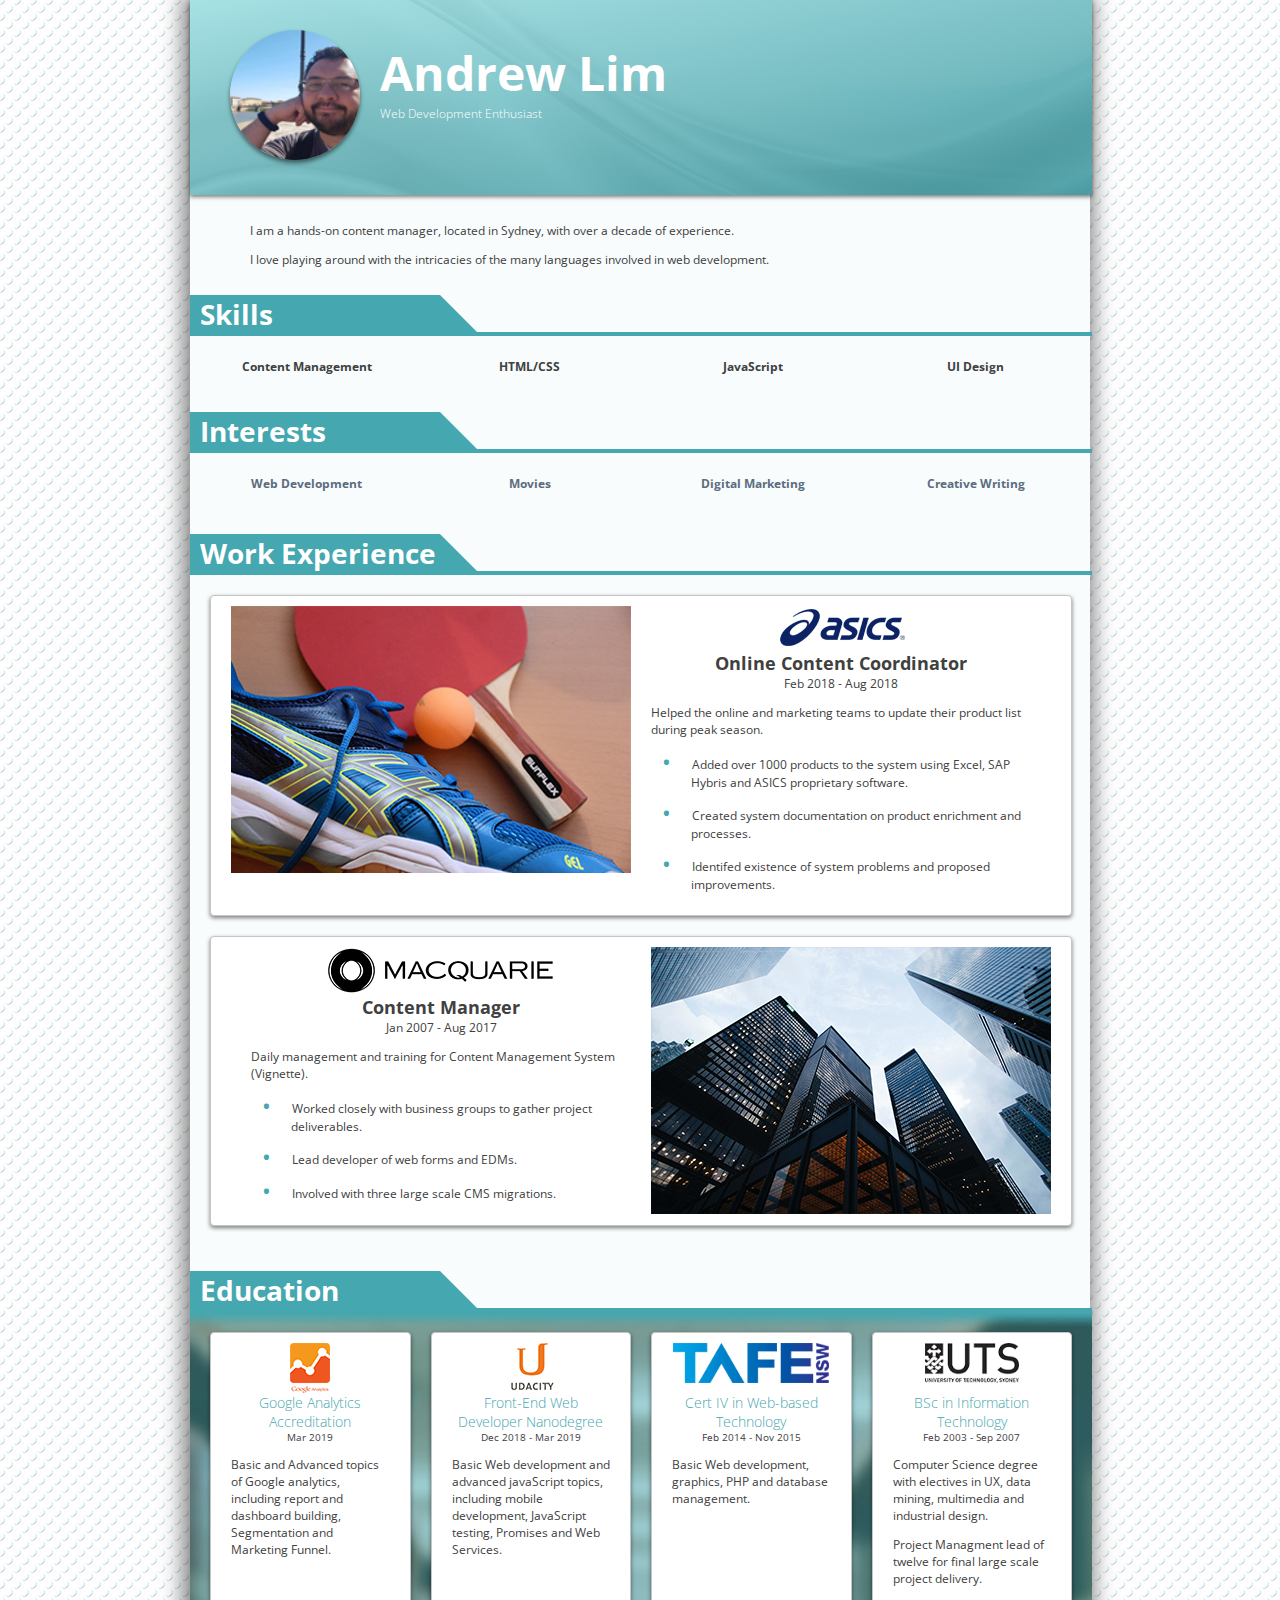
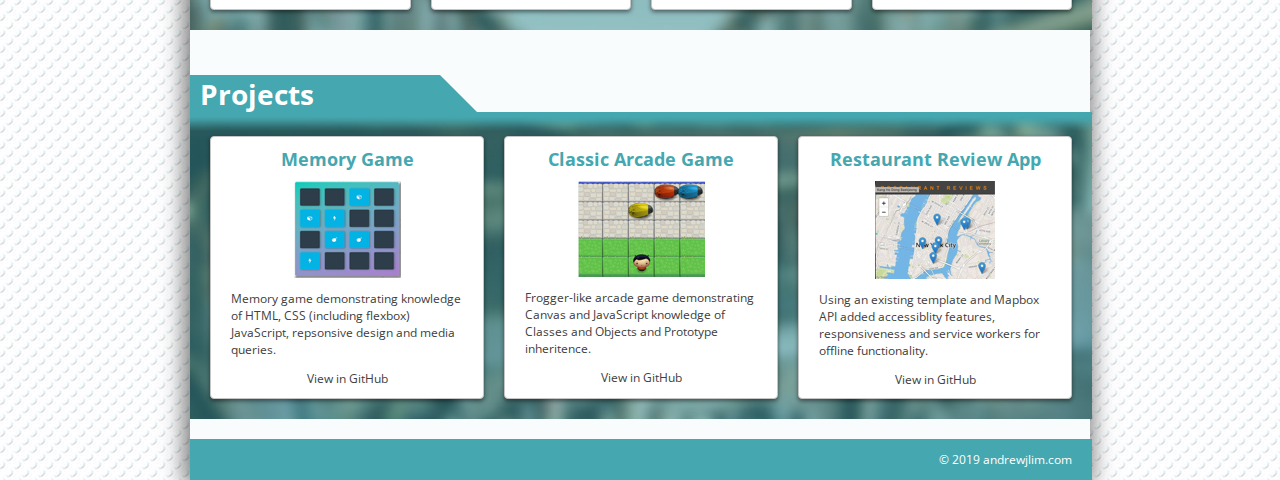
<file: index.html>
<!DOCTYPE html>
	<head>
		<meta charset="utf-8">
		<meta http-equiv="X-UA-Compatible" content="IE=edge">
		<title>Andrew J Lim | Personal Website</title>
		<meta name="description" content="">
		<meta name="viewport" content="width=device-width, initial-scale=1">
		<!-- <link rel="stylesheet" href="https://pro.fontawesome.com/releases/v5.8.0/css/all.css" integrity="sha384-/pOR6TNYPdUaQQQRKQ4XHznZ4U2K/Lscb3u6jshUngC/31fLTuyX9FZb24gp4O3J" crossorigin="anonymous"> -->
		<link rel="stylesheet" href="https://use.fontawesome.com/releases/v5.8.0/css/all.css" integrity="sha384-Mmxa0mLqhmOeaE8vgOSbKacftZcsNYDjQzuCOm6D02luYSzBG8vpaOykv9lFQ51Y" crossorigin="anonymous">
		<link href="https://fonts.googleapis.com/css?family=Open+Sans" rel="stylesheet">
		<link href='http://fonts.googleapis.com/css?family=Open+Sans:700italic,700' rel='stylesheet' type='text/css'>  
		<link rel="stylesheet" href="./furniture/css/main.css">
	</head>
	<body>
		<div id="container">
			<header>
				<div class="header-text">
					<h1>Andrew Lim</h1>
					<h6>Web Development Enthusiast</h6>
				</div>
				<img id="my-picture" src="./furniture/img/me_100px.jpg">
				<ul class="contact-icons">
					<li><a href="https://github.com/git-andrewjlim"><i class="fab fa-github-square fa-5x"></i></a></li>
					<li><a href="https://www.linkedin.com/in/ajlim/"><i class="fab fa-linkedin fa-5x"></i></a></li>
					<li><a href="mailto:andrewjlim@outlook.com"><i class="fas fa-envelope-square fa-5x"></i></a></li>
					<li><a href="tel:0418689745"><i class="fas fa-phone-square fa-5x"></i></a></li>
				</ul>
			</header>
			<main>
				<section class="about-me">
					<p>I am a hands-on content manager, located in Sydney, with over a decade of experience.</p>
					<p>I love playing around with the intricacies of the many languages involved in web development.</p>
				</section>
				<section class="skills">
					<h2>Skills</h2><div class="heading-triangle"></div>
					<div class="heading-divider"></div>
					<ul class="skills-list">
						<li><span class="collapse-icon"><i class="fas fa-square fa-5x"></i><i class="fas fa-cogs fa-3x"></i></span><span class="icon-text">Content Management</span></li>
						<li><span class="collapse-icon"><i class="fas fa-square fa-5x"></i><i class="fas fa-code fa-3x"></i></span><span class="icon-text">HTML/CSS</span></li>
						<li><i class="fab fa-js-square fa-5x"></i><span class="icon-text">JavaScript</span></li>
						<li><span class="collapse-icon"><i class="fas fa-square fa-5x"></i><i class="fas fa-paint-brush fa-3x"></i></span><span class="icon-text">UI Design</span></li>
					</ul>
				</section>
				<section class="work-experience">
					<h2>Work Experience</h2><div class="heading-triangle"></div>
					<div class="heading-divider"></div>
					<div class="articles">
						<article>
							<div class="asics-article-image"></div>
							<div class="article-copy">
								<img class="company-logo" src="./furniture/img/asics-logo.png" alt="Asics logo">
								<h3>Online Content Coordinator</h3>
								<div class="work-date">Feb 2018 - Aug 2018</div>
								<p>Helped the online and marketing teams to update their product list during peak season.</p>
								<ul>
									<li>Added over 1000 products to the system using Excel, SAP Hybris and ASICS proprietary software.</li>
									<li>Created system documentation on product enrichment and processes.</li>
									<li>Identifed existence of system problems and proposed improvements.</li>
								</ul>
							</div>
						</article>
						<article>
							<div class="macquarie-article-image"></div>
							<div class="article-copy">
								<img class="company-logo" src="./furniture/img/macquarie-logo.png" alt="Macquarie Group logo">
								<h3>Content Manager</h3>
								<div class="work-date">Jan 2007 - Aug 2017</div>
								<p>Daily management and training for Content Management System (Vignette).</p>
								<ul>
									<li>Worked closely with business groups to gather project deliverables.</li>
									<li>Lead developer of web forms and EDMs.</li>
									<li>Involved with three large scale CMS migrations.</li>
								</ul>
							</div>
						</article>
					</div>
				</section>
				<section class="education">
					<h2>Education</h2><div class="heading-triangle"></div>
					<div class="heading-divider"></div>
					<div class="articles">
						<article>
							<img class="company-logo left-logo" src="./furniture/img/google-analytics-logo.png" alt="Google Analytics logo">
							<h3>Google Analytics Accreditation</h3>
							<div class="work-date">Mar 2019</div>
							<p>Basic and Advanced topics of Google analytics, including report and dashboard building, Segmentation and Marketing Funnel.</p>
						</article>
						<article>
							<img class="company-logo left-logo" src="./furniture/img/udacity-logo.png" alt="Udacity logo">
							<h3>Front-End Web Developer Nanodegree</h3>
							<div class="work-date">Dec 2018 - Mar 2019</div>
							<p>Basic Web development and advanced javaScript topics, including mobile development, JavaScript testing, Promises and Web Services.</p>
						</article>
						<article>
							<img class="company-logo" height="20px" src="./furniture/img/tafe-nsw-logo.png" alt="TAFE logo">
							<h3>Cert IV in Web-based Technology</h3>
							<div class="work-date">Feb 2014 - Nov 2015</div>
							<p>Basic Web development, graphics, PHP and database management.</p>
						</article>
						<article>
							<img class="company-logo" height="40px" src="./furniture/img/uts-logo.png" alt="UTS logo">
							<h3>BSc in Information Technology</h3>
							<div class="work-date">Feb 2003 - Sep 2007</div>
							<p>Computer Science degree with electives in UX, data mining, multimedia and industrial design.</p>
							<p>Project Managment lead of twelve for final large scale project delivery.</p>
						</article>
					</div>
				</section>
				<section class="projects">
					<h2>Projects</h2><div class="heading-triangle"></div>
					<div class="heading-divider"></div>
					<div class="articles">
						<article>
							<h3>Memory Game</h3>
							<img class="company-logo" src="./furniture/img/memory-game.png" alt="Image of memory game">
							<p>Memory game demonstrating knowledge of HTML, CSS (including flexbox) JavaScript, repsonsive design and media queries.</p>
							<a class="github-link" href="https://github.com/git-andrewjlim/fend-nanodegree-memory-game"><i class="fab fa-github-square fa-3x"></i><span class="view-in-github">View in GitHub</span></a>
						</article>
						<article>
							<h3>Classic Arcade Game</h3>
							<img class="company-logo" src="./furniture/img/classic-arcade-game.png" alt="Image of classic arcade game">
							<p>Frogger-like arcade game demonstrating Canvas and JavaScript knowledge of Classes and Objects and Prototype inheritence.</p>
							<a class="github-link" href="https://github.com/git-andrewjlim/fend-nanodegree-classic-arcade-game"><i class="fab fa-github-square fa-3x"></i><span class="view-in-github">View in GitHub</span></a>
						</article>
						<article>
							<h3>Restaurant Review App</h3>
							<img class="company-logo" src="./furniture/img/restaurant-review-app.png" alt="Image of restaurant review app">
							<p>Using an existing template and Mapbox API added accessiblity features, responsiveness and service workers for offline functionality.</p>
							<a class="github-link" href="https://github.com/git-andrewjlim/fend-nanodegree-restaurant-review-app"><i class="fab fa-github-square fa-3x"></i><span class="view-in-github">View in GitHub</span></a>
						</article>
					</div>
				</section>
				<section class="interests">
					<h2>Interests</h2><div class="heading-triangle"></div>
					<div class="heading-divider"></div>
					<ul class="skills-list">
						<li><i class="fas fa-desktop fa-3x"></i><span class="icon-text">Web Development</span></li>
						<li><i class="fas fa-video fa-3x"></i><span class="icon-text">Movies</span></li>
						<li><i class="far fa-chart-bar fa-3x"></i><span class="icon-text">Digital Marketing</span></li>
						<li><i class="fas fa-pencil-alt fa-3x"></i><span class="icon-text">Creative Writing</span></li>
						</ul>
				</section>
			</main>
			<footer>
				<p>&copy; <span id="copyright-date">2019</span> andrewjlim.com</p>
			</footer>
		</div>
	</body>
</html>
</file>
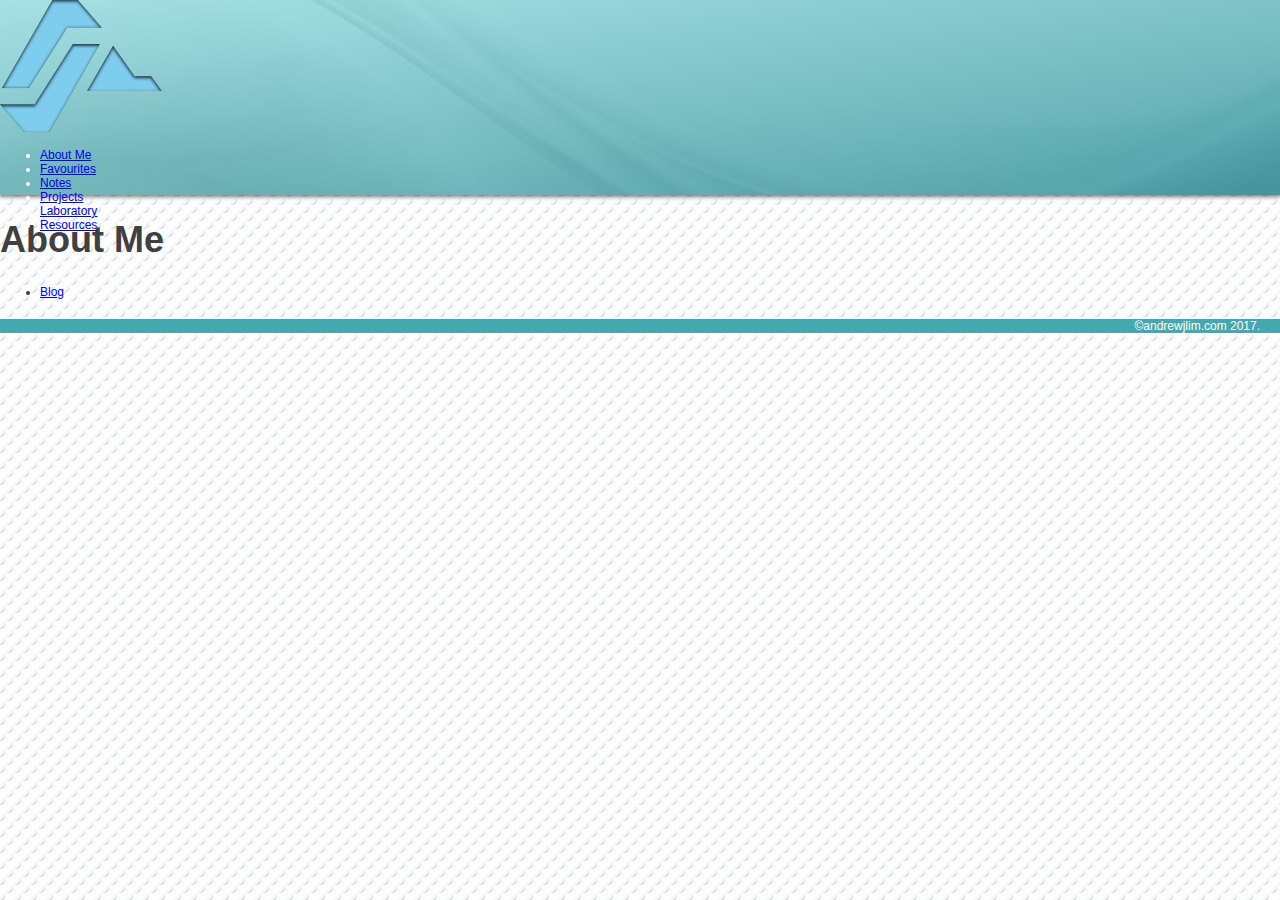
<file: aboutme.html>
<!DOCTYPE html>
<html lang="en">
	<head>
		<title>AJL | About Me</title>
		<link rel="stylesheet" href="furniture/css/main.css">
		<link href="https://fonts.googleapis.com/css?family=Raleway" rel="stylesheet">
		<script src="https://code.jquery.com/jquery-3.2.1.min.js"
  				integrity="sha256-hwg4gsxgFZhOsEEamdOYGBf13FyQuiTwlAQgxVSNgt4="
  				crossorigin="anonymous"></script>
		<script src="furniture/js/main.js"></script>
		<script defer src="furniture/js/solid.js"></script>
  		<script defer src="furniture/js/fontawesome.js"></script>
	</head>

	<body>
		
		<header>
			<a href="index.html"><img class="logo" src="furniture/img/logo.png" alt="Andrew J Lim Personal Website"></a>
			<nav>
				<ul>
					<li><a href="aboutme.html" class="current">About Me</a></li>
					<li><a href="favourites.html">Favourites</a></li>
					<li><a href="notes.html">Notes</a></li>
					<li><a href="projects.html">Projects</a></li>
					<li><a href="laboratory.html">Laboratory</a></li>
					<li><a href="resources.html">Resources</a></li>
				</ul>
			</nav>
		</header>
		<div class="wrap">
			<h1>About Me</h1>
			<p>
				<ul>
					<li><a href="https://andrewjuhanlim.wordpress.com/">Blog</a></li>
				</ul>
			</p>
		</div>

		<footer>
			&copy;andrewjlim.com 2017.
		</footer>
	</body>

</html>
</file>
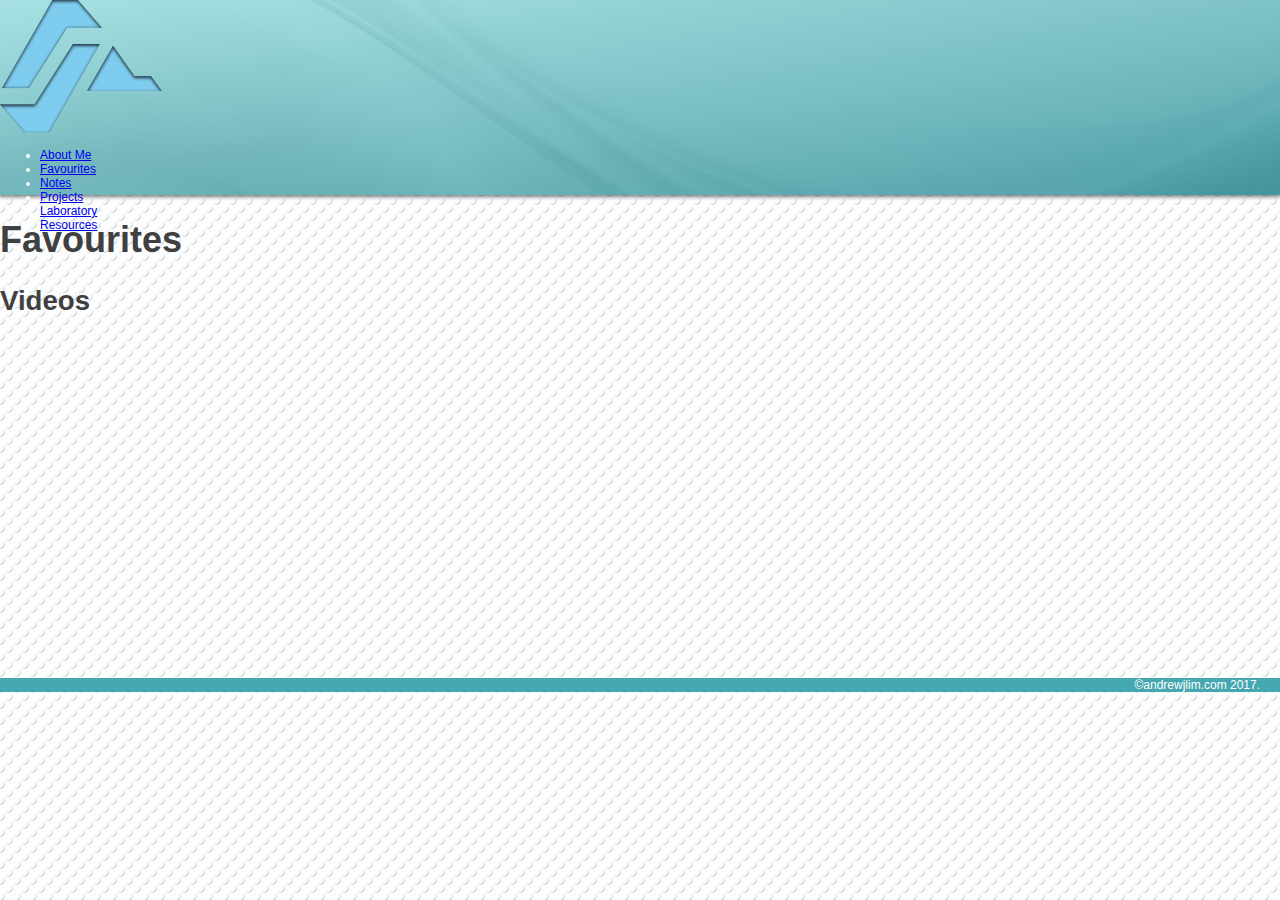
<file: favourites.html>
<!DOCTYPE html>
<html lang="en">
	<head>
		<title>AJL | Favourites</title>
		<link rel="stylesheet" href="furniture/css/main.css">
		<link href="https://fonts.googleapis.com/css?family=Raleway" rel="stylesheet">
		<script src="https://code.jquery.com/jquery-3.2.1.min.js"
  				integrity="sha256-hwg4gsxgFZhOsEEamdOYGBf13FyQuiTwlAQgxVSNgt4="
  				crossorigin="anonymous"></script>
		<script src="furniture/js/main.js"></script>
		<script defer src="furniture/js/solid.js"></script>
  		<script defer src="furniture/js/fontawesome.js"></script>
	</head>

	<body>
		
		<header>
			<a href="index.html"><img class="logo" src="furniture/img/logo.png" alt="Andrew J Lim Personal Website"></a>
			<nav>
				<ul>
					<li><a href="aboutme.html">About Me</a></li>
					<li><a href="favourites.html" class="current">Favourites</a></li>
					<li><a href="notes.html">Notes</a></li>
					<li><a href="projects.html">Projects</a></li>
					<li><a href="laboratory.html">Laboratory</a></li>
					<li><a href="resources.html">Resources</a></li>
				</ul>
			</nav>
		</header>
		<div class="wrap">
			<h1>Favourites</h1>
			<h2>Videos</h2>
			<iframe width="560" height="315" src="https://www.youtube.com/embed/6Cf7IL_eZ38" frameborder="0" allowfullscreen></iframe>
			<iframe width="560" height="315" src="https://www.youtube.com/embed/jZkHpNnXLB0" frameborder="0" allowfullscreen></iframe>
		</div>

		<footer>
			&copy;andrewjlim.com 2017.
		</footer>
	</body>
</html>
</file>
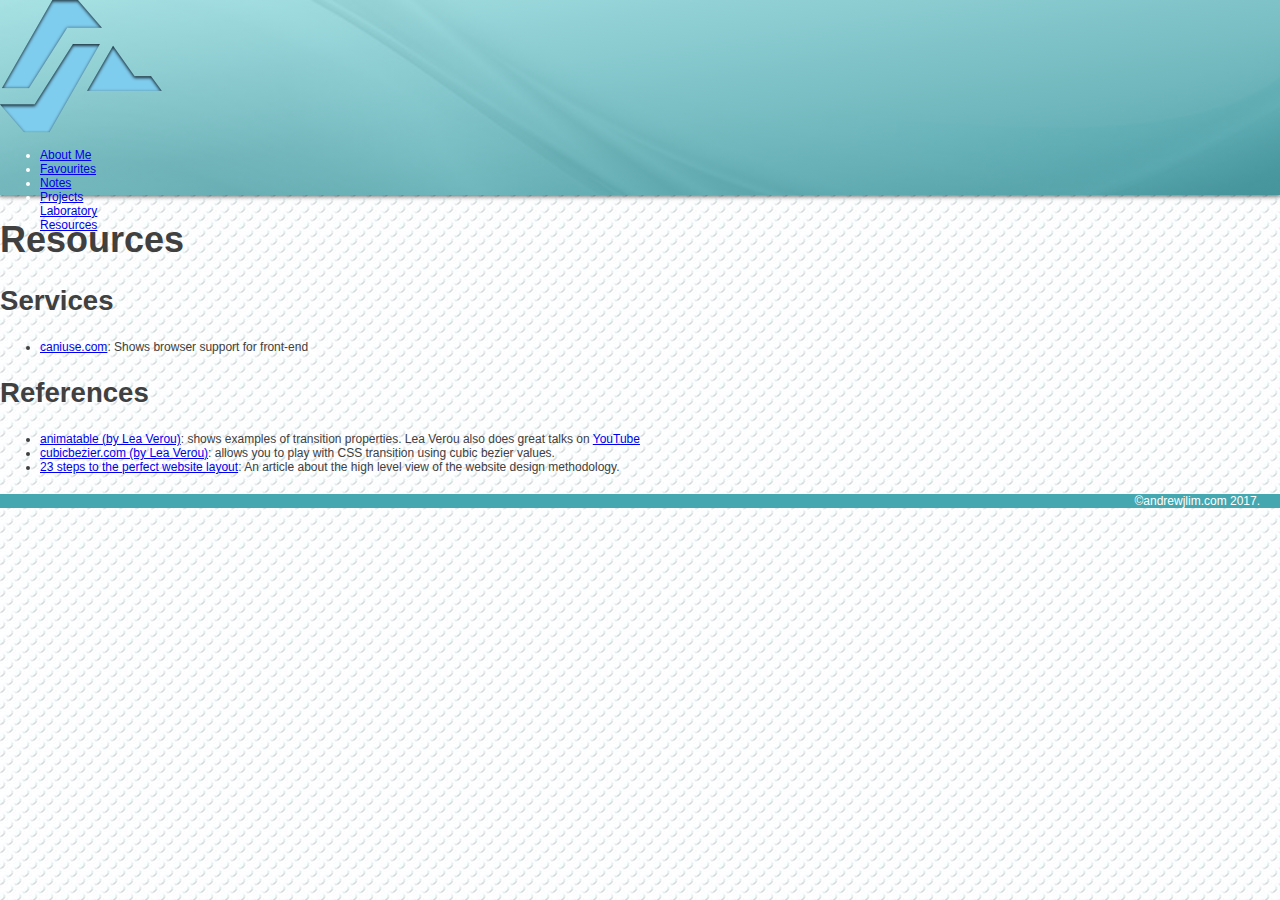
<file: resources.html>
<!DOCTYPE html>
<html lang="en">
	<head>
		<title>AJL | Resources</title>
		<link rel="stylesheet" href="furniture/css/main.css">
		<link href="https://fonts.googleapis.com/css?family=Raleway" rel="stylesheet">
		<script src="https://code.jquery.com/jquery-3.2.1.min.js"
  				integrity="sha256-hwg4gsxgFZhOsEEamdOYGBf13FyQuiTwlAQgxVSNgt4="
  				crossorigin="anonymous"></script>
		<script src="furniture/js/main.js"></script>
		<script defer src="furniture/js/solid.js"></script>
  		<script defer src="furniture/js/fontawesome.js"></script>
	</head>

	<body>
		
		<header>
			<a href="index.html"><img class="logo" src="furniture/img/logo.png" alt="Andrew J Lim Personal Website"></a>
			<nav>
				<ul>
					<li><a href="aboutme.html">About Me</a></li>
					<li><a href="favourites.html">Favourites</a></li>
					<li><a href="notes.html">Notes</a></li>
					<li><a href="projects.html">Projects</a></li>
					<li><a href="laboratory.html">Laboratory</a></li>
					<li><a href="resources.html" class="current">Resources</a></li>
				</ul>
			</nav>
		</header>
		<div class="wrap">
			<h1>Resources</h1>
			<h2>Services</h2>
			<ul>
				<li><a href="https://caniuse.com/" target="_blank">caniuse.com</a>: Shows browser support for front-end</li>
			</ul>

			<h2>References</h2>
			<ul>
				<li><a href="http://leaverou.github.io/animatable/" target="_blank">animatable (by Lea Verou)</a>: shows examples of transition properties. Lea Verou also does great talks on <a href="https://www.youtube.com/results?search_query=lea+verou" target="_blank">YouTube</a></li>
				<li><a href="http://cubic-bezier.com/#.17,.67,.83,.67" target="_blank">cubicbezier.com (by Lea Verou)</a>: allows you to play with CSS transition using cubic bezier values.</li>
				<li><a href="http://www.creativebloq.com/web-design/steps-perfect-website-layout-812625" target="_blank">23 steps to the perfect website layout</a>: An article about the high level view of the website design methodology.</li>
			</ul>
		</div>

		<footer>
			&copy;andrewjlim.com 2017.
		</footer>
	</body>
</html>
</file>
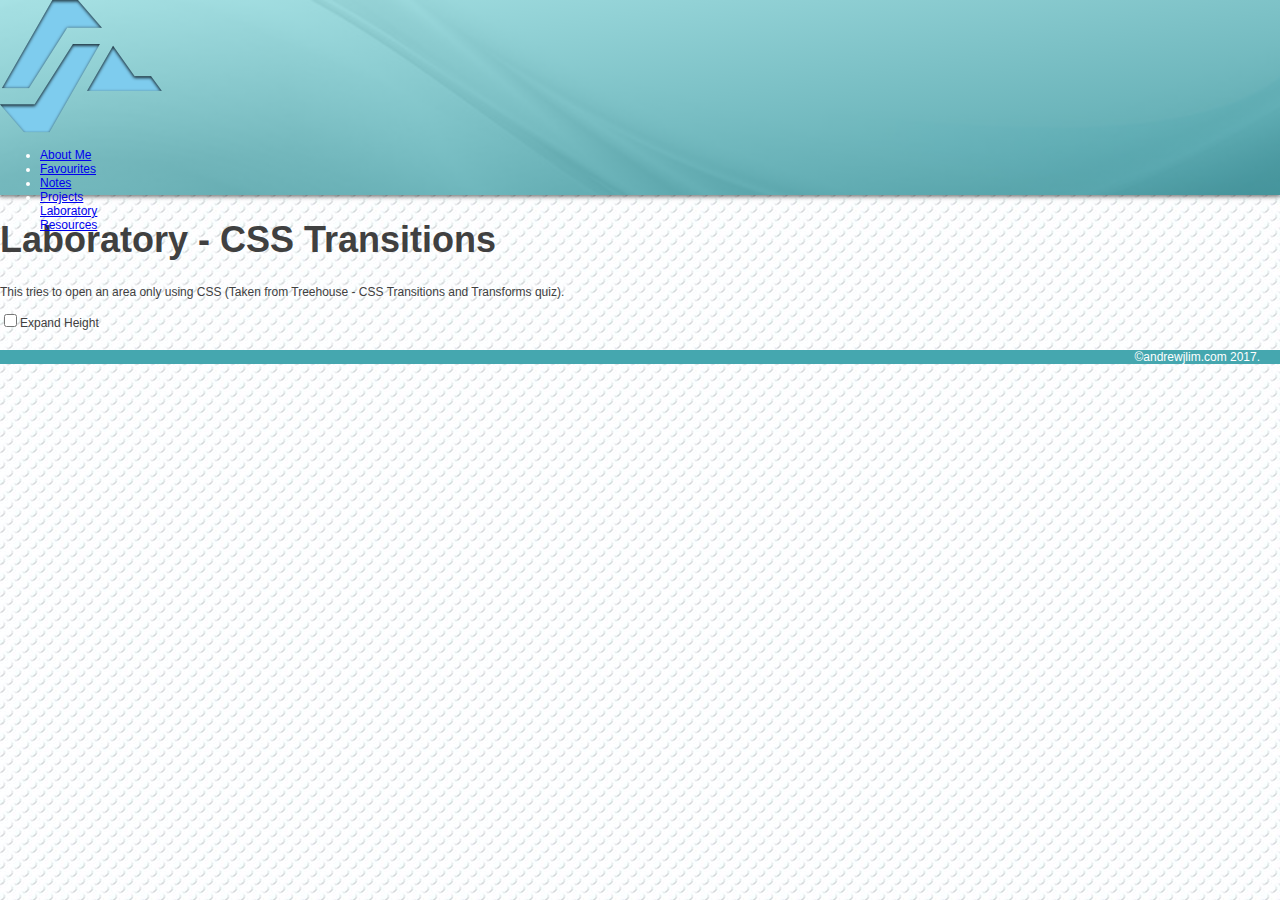
<file: laboratory/openBoxUsingCSS.html>
<!DOCTYPE html>
<html lang="en">
	<head>
		<title>AJL | Laboratory - CSS Transitions</title>
		<link rel="stylesheet" href="../../furniture/css/main.css">
		<link href="https://fonts.googleapis.com/css?family=Raleway" rel="stylesheet">
		<script src="https://code.jquery.com/jquery-3.2.1.min.js"
  				integrity="sha256-hwg4gsxgFZhOsEEamdOYGBf13FyQuiTwlAQgxVSNgt4="
  				crossorigin="anonymous"></script>
		<script src="../../furniture/js/main.js"></script>
		<script defer src="../../furniture/js/solid.js"></script>
  		<script defer src="../../furniture/js/fontawesome.js"></script>
  		<style type="text/css">
			.collapsed {
				height: 0;
				overflow: hidden;
			  	transition-property: height;
			  	transition-duration: 0.6s;
			}

			.expand:checked ~ .collapsed {
				height: 34vh;
			}
		</style>
	</head>

	<body>
		
		<header>
			<a href="../../index.html"><img class="logo" src="../../furniture/img/logo.png" alt="Andrew J Lim Personal Website"></a>
			<nav>
				<ul>
					<li><a href="../../aboutme.html">About Me</a></li>
					<li><a href="../../favourites.html">Favourites</a></li>
					<li><a href="../../notes.html">Notes</a></li>
					<li><a href="../../projects.html">Projects</a></li>
					<li><a href="../../laboratory.html" class="current">Laboratory</a></li>
					<li><a href="../../resources.html">Resources</a></li>
				</ul>
			</nav>
		</header>
		<div class="wrap">
			<h1>Laboratory - CSS Transitions</h1>
			<p>This tries to open an area only using CSS (Taken from Treehouse - CSS Transitions and Transforms quiz).
			<div class="container clearfix">

				<input type="checkbox" class="expand" id="expand"><label for="expand">Expand Height</label>

				<div class="collapsed">
					<h2>Chocolate cupcake dessert</h2>
					<p> Tiramisu apple pie sesame snaps lemon drops pie bonbon wafer sweet jujubes. Toffee cupcake wafer. Dessert jelly ice cream sweet roll chocolate bar toffee oat cake cotton candy sweet roll. Cotton candy sweet oat cake croissant macaroon gummies cake gummi bears bear claw. Tootsie roll biscuit marshmallow topping.</p>
				</div>

			</div>
		</div>

		<footer>
			&copy;andrewjlim.com 2017.
		</footer>
	</body>
</html>
</file>
<file: furniture/css/main.css>
* {
	box-sizing: border-box;
	font-family: 'Open Sans', sans-serif;
	font-size: 12px;
}

body {
	margin: 0;
	padding: 0;
	color: #404040;

}

h1 {
	font-size: 3em;
}

h2 {
	font-size: 2.3em;
}

h3 {
	font-size: 1.5em;
	color: #45A7AF;
}

#container {
	background-color: #f9fcfd;
	display: grid;
}

header {
	width: 100%;
	height: 195px;
	background: linear-gradient(to bottom right, rgba(133,216,220,0.7),  rgba(11,123,133,0.7)), url("../img/silk.jpg");
	background-repeat: no-repeat;
	background-size: cover;
	color: #fff;
	margin-bottom: 120px;
	box-shadow: 0 2px 4px rgba(0, 0, 0, 0.5);
	position: relative;
}

.header-text {
	text-align: center;
}

header h1 {
	padding-top: 50px;
	margin: 0;
}

header h6 {
	font-weight: 100;
	margin: 0;
}

#my-picture {
	display: block;
	margin: 30px auto 0;
	border-radius: 50%;
	z-index: 10;
	box-shadow: 0 3px 4px rgba(0, 0, 0, 0.5);
}

main {
	padding: 0 40px;
	display: grid;
	grid-template-areas: 
		"about-me" 
		"skills" 
		"work-experience" 
		"education" 
		"projects" 
		"interests";
}

section {
	border-top: 3px solid #5cb6d2;
	width: 100%;
	margin-top: 45px;
}

section.about-me {
	grid-area: about-me;
	border-top: 0px;
}

section.skills {
	grid-area: skills;
}

section.interests {
	grid-area: interests;
}

section.work-experience {
	grid-area: work-experience;
}

section.education {
	grid-area: education;
}

section.projects {
	grid-area: projects;
}

section h2 {
	margin-top: 0;
	text-align: center;
	color: #5cb6d2;
}

.contact-icons {
	text-align: center;
	padding: 0;
	margin-top: 20px;
	display: flex;
    justify-content: space-around;
    padding: 0 33px;
}
.contact-icons li {
	display: inline-block;
}

.contact-icons li:not(:last-child) {
	margin-right: 20px;
}

.contact-icons a{
	color: #45a7af;
}

.contact-icons a:hover{
	color: #E8920C;
}

.fa-square, .fa-js-square {
	color: #5C6C7F;
}

.skills-list {
	list-style-type: none;
	display: grid;
	grid-template-columns: 1fr 1fr 1fr 1fr;
	grid-gap: 10px;
	justify-content: center;
	text-align:center;
	padding: 0;
}

.skills-list span {
	position: relative;
}

.skills-list li:first-child {
	display: block;
}

.skills-list .icon-text {
	display: block;
	font-weight: bold;
}

.collapse-icon .fa-cogs, .collapse-icon .fa-code, .collapse-icon .fa-paint-brush {
	color: white;
	position: absolute;
	top: -27px;
}

.collapse-icon .fa-cogs {
	left: 4px;
}

.collapse-icon .fa-code {
	left: 4px;
}

.collapse-icon .fa-paint-brush {
	left: 8px;
}

.articles {
	display: block;
}

article {
	background-color: #fff;
	border: 1px solid #C5C5C5;
	border-radius: 4px;
	margin-bottom: 20px;
	padding: 10px 20px;
	box-shadow: 0 2px 4px rgba(0, 0, 0, 0.5);
}

.work-experience article ul {
	list-style: none;
	text-indent: -23px;
}

.work-experience article li {
	/* font-size: 0.9em; */
	margin-bottom: 10px;
}

.work-experience article li::before {
	content: "\2022";
	color: #45a7af;
	font-weight: bold;
	font-size: 1.5em;
	display: inline-block; 
	width: 1em;
	margin-left: 1em;
    margin-right: -12px;
}

.work-experience article h3 {
	color: #404040;
}

article h3 {
	margin: 0;
	text-align: center;
}

article .company-logo {
	display: block;
	margin: 0 auto;
}

article .work-date {
	text-align: center;
}

.interests .skills-list {
	color: #5C6C7F;
}

.github-link {
	display: block;
	text-align: center;
	color: #45a7af;
	text-decoration: none;
}

.github-link .view-in-github {
	display: block;
	color: #404040;
}

footer {
	color: #fff;
	background-color: #45a7af;
	padding: 0 20px;
	margin-top: 20px;
	text-align: right;
}

.education h3 {
	color: #45A7AF;
	font-size: 1.2em;
	font-weight: 100;
	text-align: left;
}

.education article img.left-logo {
	float: left;
	margin-right: 10px;
}

.education article .work-date {
	text-align: left;
	font-size: 0.8em;
}
.education article p {
	clear: left;
}

.education article .company-logo {
	text-align: left;
	display: inline-block;
	margin-bottom: 10px;
}

.projects article h3 {
	margin-bottom: 10px;
}



@media (min-width: 600px) {
	
	main {
		grid-template-columns: 50% 50%;
		grid-template-areas:
			"about-me about-me"
			"skills interests"
			"work-experience work-experience"
			"education education"
			"projects projects";
	}

	.macquarie-article-image+.article-copy .company-logo {
		width: 200px;
	}
	
	article {
		flex-basis: 50%;
		margin-bottom:0;
	}

	.articles {
		display: grid;
		grid-template-columns: 1fr 1fr;
		grid-gap: 20px
	}


	.skills ul{
		border-right: 1px solid rgba(92, 108, 127,0.7);
		display: grid;
		padding: 10px;
		grid-template-columns: 1fr 1fr;
	}

	.interests ul {
		display: grid;
		padding: 10px;
		grid-template-columns: 1fr 1fr;
	}

	.interests ul li {
		margin-bottom: 20px;
	}

	header {
		margin-bottom: 0;
	}

	.contact-icons {
		margin-top: 0;
		position: absolute;
		right: 10px;
		top: 135px;
	}


	.contact-icons a{
		color: #fff;
	}

	.contact-icons a .fa-5x {
		font-size: 4em;
	}

	#my-picture {
		position: absolute;
		top: 0;
		left: 40px;
		width: 130px;
	}

	.header-text {
		position: absolute;
		display: block;
		left: 190px;
	}

	.header-text h1 {
		font-size: 4em;
		padding-top: 40px;
	}

	.header-text h6 {
		text-align: left;
	}

}


@media (min-width: 900px) {
	body {
		background-image: url('../img/dotted-background.jpg');
	}

	.macquarie-article-image+.article-copy .company-logo {
		width: initial;
	}

	#container {
		width: 900px;
		margin: 0 auto;
		box-shadow: 2px 0px 20px 5px rgba(0, 0, 0, 0.5);
		box-shadow: -2px 0px 20px 5px rgba(0, 0, 0, 0.5);
	}

	main {
		grid-template-columns: 1fr;
		grid-template-areas:
			"about-me"
			"skills"
			"interests"
			"work-experience"
			"education"
			"projects";
		padding: 0;
	}

	.skills ul{
		border-right: none;
	}

	.skills ul, .interests ul {
		grid-template-columns: 1fr 1fr 1fr 1fr;
	}

	section.skills, section.interests, section.about-me {
		margin-top: 15px;
	}

	section.work-experience {
		margin-top: 0px;
	}

	section {
		border-top: none;
	}

	section.about-me p {
		padding: 0 60px;
	}

	section h2 {
		background-color: #45a7af;
		color: #fff;
		text-align: left;
		padding-left: 10px;
		width: 250px;
		display: inline-block;
		vertical-align: top;
		margin-bottom: 0;
	}

	.heading-triangle {
		display: inline-block;
		border-bottom: 19px solid 	#45a7af;
		border-left: 19px solid #45a7af;
		border-right: 19px solid rgba(255, 255, 255, 0);
		border-top: 19px solid rgba(255, 255, 255, 0);
	}

	.heading-divider {
		display: block;
		height: 4px;
		width: 100%;
		background-color: #45a7af;
		margin-top: -5px
	}
	
	.work-experience .articles {
		padding: 20px 20px 0;
		grid-template-columns: 1fr;
	}

	.work-experience article {
		flex-basis: 100%;
		display: flex;
	}

	.work-experience article .asics-article-image {
		background-image: url('../img/asics-shoes.jpg');
		background-repeat: no-repeat;
		width: 400px;
		height: 267px;

	}

	.article-copy {

		width: 380px;
		margin: 0 20px;
		flex-grow: 1;
	}

	.work-experience article .macquarie-article-image {
		background-image: url('../img/buildings.jpg');
		background-repeat: no-repeat;
		width: 400px;
		height: 267px;
	}

	.work-experience article:nth-child(2n) div.article-copy {
		order: -1;
	}

	section.education .articles {
		background-image:url('../img/library-blue-blur.jpg');
		background-repeat: no-repeat;
		background-size: 100%;
	}

	section.education .articles {
		grid-template-columns: 1fr 1fr 1fr 1fr;
		grid-gap: 20px;
		padding: 20px;
	}

	section.projects .articles {
		background-image:url('../img/tools-blue-blur.jpg');
		background-repeat: no-repeat;
		background-size: 100%;
	}

	section.projects .articles {
		grid-template-columns: 1fr 1fr 1fr;
		grid-gap: 20px;
		padding: 20px;
	}

	.education article img {
		height: 40px;
	}

	.education article img.left-logo {
		margin: 0 auto;
		height: 50px;
		float: none;
	}

	.education h3 {
		text-align: center;
	}

	.education article .work-date {
		text-align: center;
	}

	.education article .company-logo {
		display: block;
	}
</file>
